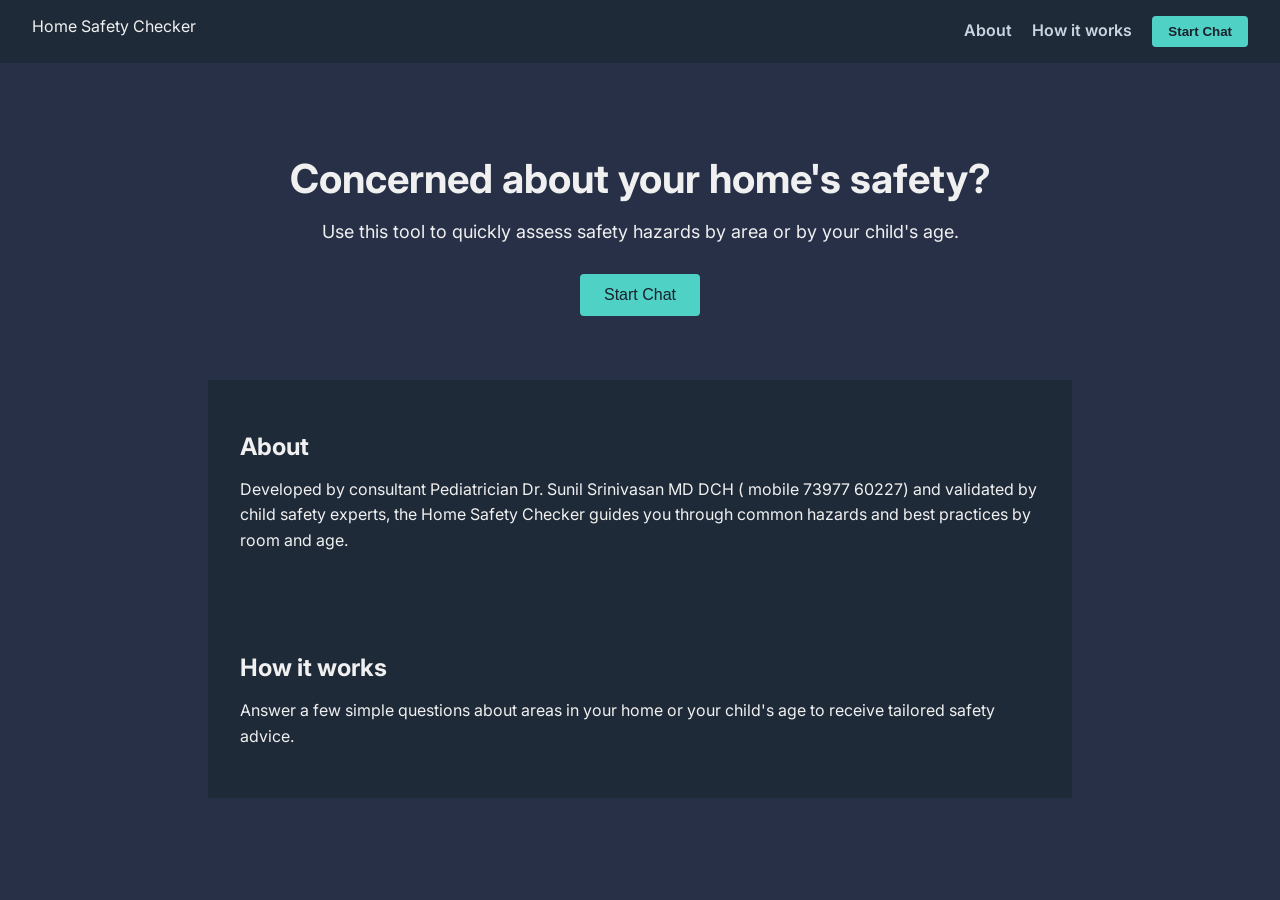
<file: index.html>
<!DOCTYPE html>
<html lang="en">
<head>
  <meta charset="UTF-8" />
  <meta name="viewport" content="width=device-width, initial-scale=1"/>
  <title>Home Safety Checker</title>
  <link rel="stylesheet" href="landing.css" />
  <link rel="stylesheet" href="style.css" />
  <script type="module" src="chatbot.js" defer></script>
  <script type="module" src="app.js" defer></script>
  <link rel="manifest" href="manifest.json" />
</head>
<body class="landing-bg">
  <div id="landing-screen">
    <nav class="nav">
      <div class="nav-left">Home Safety Checker</div>
      <div class="nav-right">
        <a href="#about">About</a>
        <a href="#how-it-works">How it works</a>
        <button id="start-btn" class="nav-button">Start Chat</button>
      </div>
    </nav>
    <header class="hero">
      <h1>Concerned about your home's safety?</h1>
      <p>Use this tool to quickly assess safety hazards by area or by your child's age.</p>
      <button id="start-btn-hero" class="hero-button">Start Chat</button>
    </header>
    <section id="about" class="section">
      <h2>About</h2>
      <p>Developed by consultant Pediatrician Dr. Sunil Srinivasan MD DCH ( mobile 73977 60227) and validated by child safety experts, the Home Safety Checker guides you through common hazards and best practices by room and age.</p>
    </section>
    <section id="how-it-works" class="section">
      <h2>How it works</h2>
      <p>Answer a few simple questions about areas in your home or your child's age to receive tailored safety advice.</p>
    </section>
  </div>
  <div id="chat-screen" class="view hidden">
    <div id="app">
      <h1>Home Safety Checker</h1>
      <div id="chat-container"></div>
    </div>
  </div>
</body>
</html>
</file>
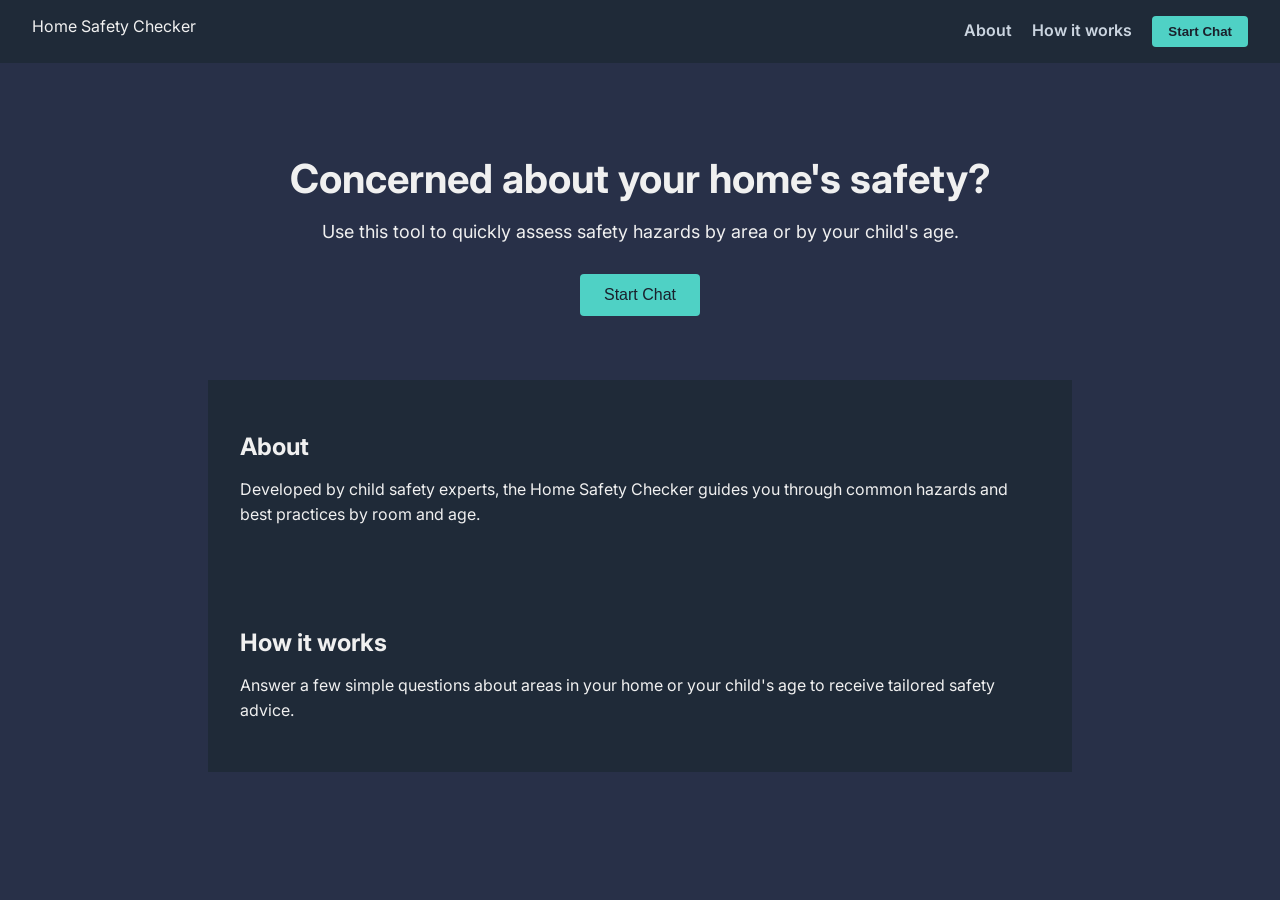
<file: index (11).html>
<!DOCTYPE html>
<html lang="en">
<head>
  <meta charset="UTF-8" />
  <meta name="viewport" content="width=device-width, initial-scale=1"/>
  <title>Home Safety Checker</title>
  <link rel="stylesheet" href="landing.css" />
  <link rel="stylesheet" href="style.css" />
  <script type="module" src="chatbot.js" defer></script>
  <script type="module" src="app.js" defer></script>
  <link rel="manifest" href="manifest.json" />
</head>
<body class="landing-bg">
  <div id="landing-screen">
    <nav class="nav">
      <div class="nav-left">Home Safety Checker</div>
      <div class="nav-right">
        <a href="#about">About</a>
        <a href="#how-it-works">How it works</a>
        <button id="start-btn" class="nav-button">Start Chat</button>
      </div>
    </nav>
    <header class="hero">
      <h1>Concerned about your home's safety?</h1>
      <p>Use this tool to quickly assess safety hazards by area or by your child's age.</p>
      <button id="start-btn-hero" class="hero-button">Start Chat</button>
    </header>
    <section id="about" class="section">
      <h2>About</h2>
      <p>Developed by child safety experts, the Home Safety Checker guides you through common hazards and best practices by room and age.</p>
    </section>
    <section id="how-it-works" class="section">
      <h2>How it works</h2>
      <p>Answer a few simple questions about areas in your home or your child's age to receive tailored safety advice.</p>
    </section>
  </div>
  <div id="chat-screen" class="view hidden">
    <div id="app">
      <h1>Home Safety Checker</h1>
      <div id="chat-container"></div>
    </div>
  </div>
</body>
</html>
</file>
<file: landing.css>
/* landing.css for Home Safety Checker */
@import url('https://fonts.googleapis.com/css?family=Inter:400,600&display=swap');

body.landing-bg {
  font-family: 'Inter', sans-serif;
  margin: 0;
  color: #f0f0f0;
  background: #283048;
}

nav.nav {
  display: flex;
  justify-content: space-between;
  padding: 1rem 2rem;
  background: #1f2a38;
}

nav.nav a {
  margin-right: 1rem;
  color: #cbd5e0;
  text-decoration: none;
  font-weight: 600;
}

nav.nav .nav-button {
  background: #4fd1c5;
  border: none;
  padding: 0.5rem 1rem;
  border-radius: 4px;
  color: #1a202c;
  cursor: pointer;
  font-weight: 600;
}

.hero {
  text-align: center;
  padding: 4rem 2rem;
}

.hero h1 {
  font-size: 2.5rem;
  margin-bottom: 1rem;
}

.hero p {
  font-size: 1.125rem;
  margin-bottom: 2rem;
}

.hero-button {
  background: #4fd1c5;
  color: #1a202c;
  border: none;
  padding: 0.75rem 1.5rem;
  border-radius: 4px;
  cursor: pointer;
  font-size: 1rem;
}

.section {
  padding: 2rem;
  background: #1f2a38;
  max-width: 800px;
  margin: 0 auto;
}

.section h2 {
  font-size: 1.5rem;
  margin-bottom: 1rem;
}

.section p {
  font-size: 1rem;
  line-height: 1.6;
}
.hidden { display: none; }
</file>
<file: style.css>
/* style.css common styles */
body {
  margin: 0;
  background: #283048;
  color: #2d3748;
  font-family: 'Inter', sans-serif;
}

.view {
  display: flex;
  flex-direction: column;
  align-items: center;
  justify-content: center;
  height: 100vh;
}

/* Landing screen and chat screen spacing */
#landing-screen,
#chat-screen {
  width: 100%;
}

/* Force white background and dark text for chat */
#chat-container {
  width: 90%;
  max-width: 600px;
  background-color: #ffffff !important;
  color: #2d3748 !important;
  padding: 2rem;
  border-radius: 8px;
  box-shadow: 0 2px 6px rgba(0,0,0,0.1);
}

/* Spacing between landing and chat view */
#chat-screen {
  margin-top: 2rem;
  padding: 0 1rem;
}

/* Message styling */
.message {
  margin-bottom: 1rem;
  font-size: 1.125rem;
  color: #2d3748 !important;
}

/* Option buttons */
.options {
  list-style: none;
  padding: 0;
  margin: 0;
}

.options li {
  margin: 0.5rem 0;
}

.options button {
  background-color: #007bff !important;
  color: #ffffff !important;
  border: none;
  padding: 0.5rem 1rem;
  border-radius: 4px;
  cursor: pointer;
  font-size: 1rem;
}

.options button + button {
  margin-left: 0.5rem;
}

/* Utility */
.hidden {
  display: none;
}
</file>
